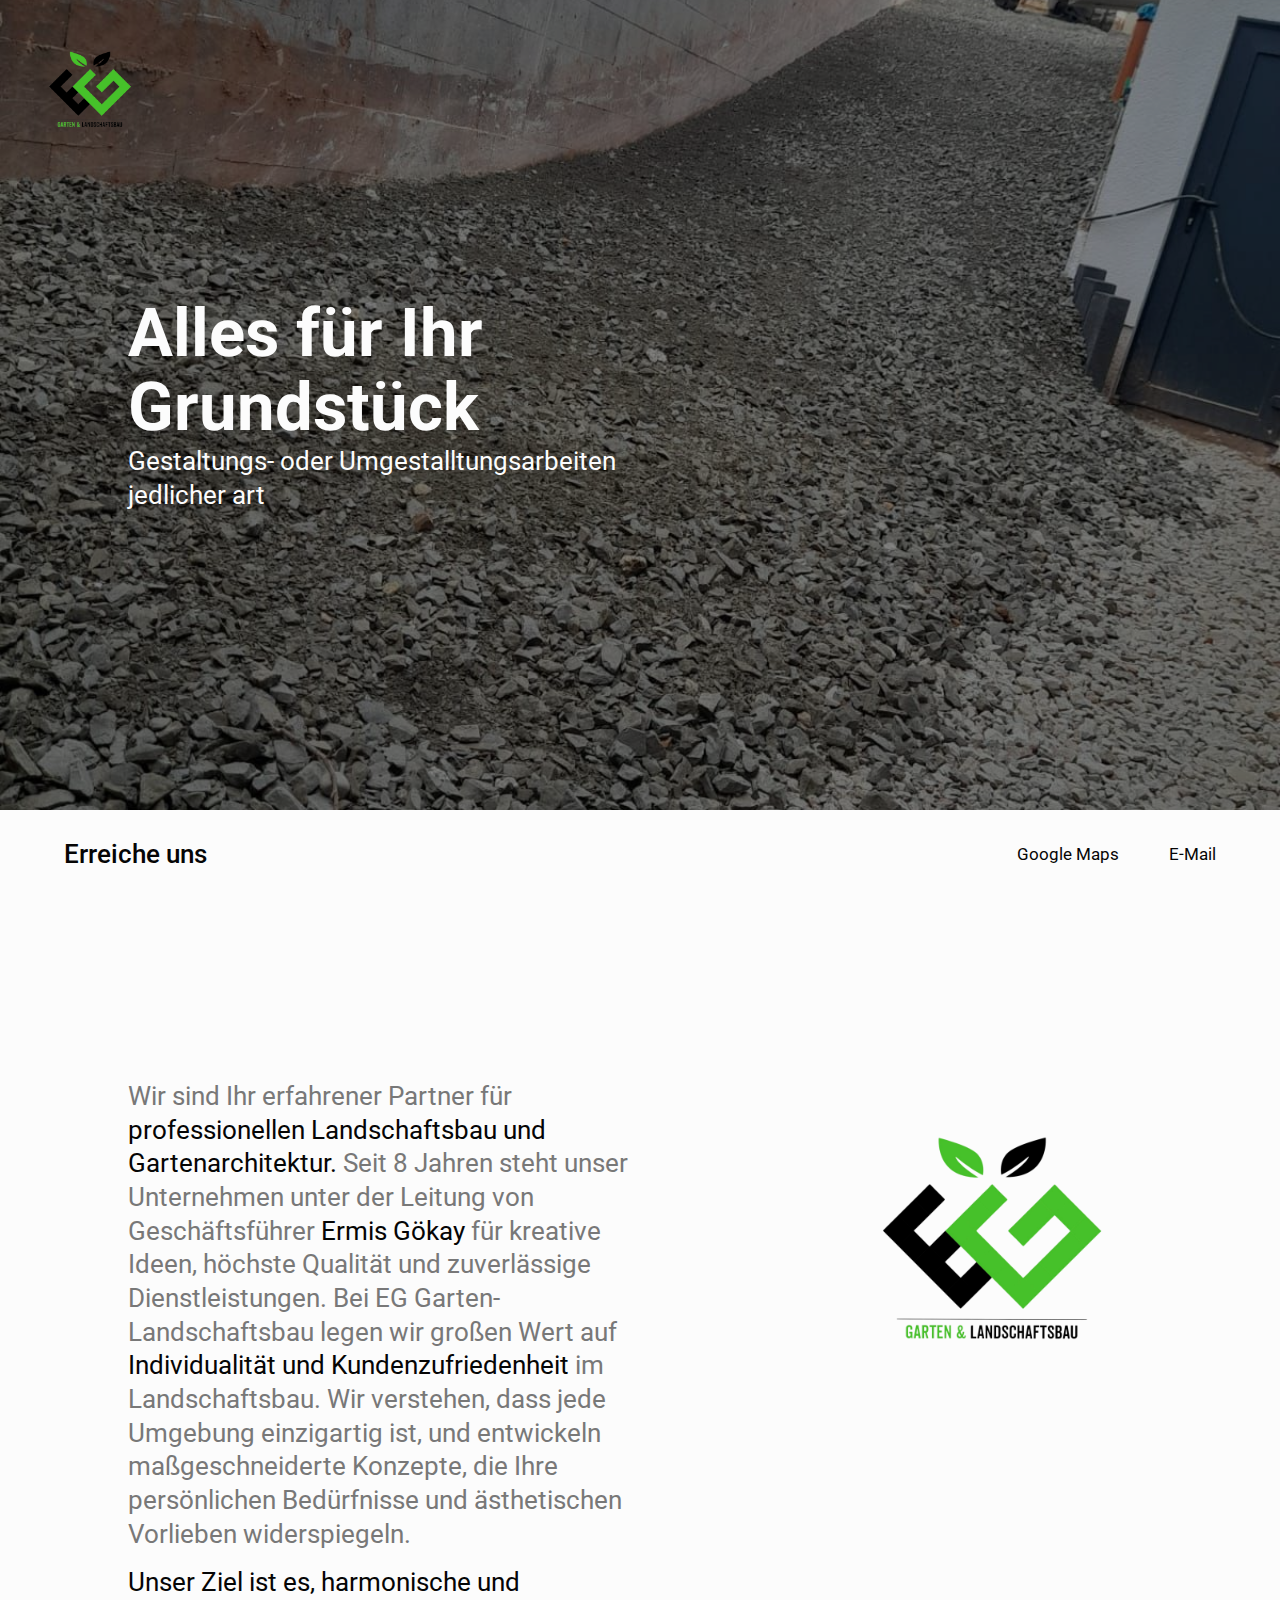
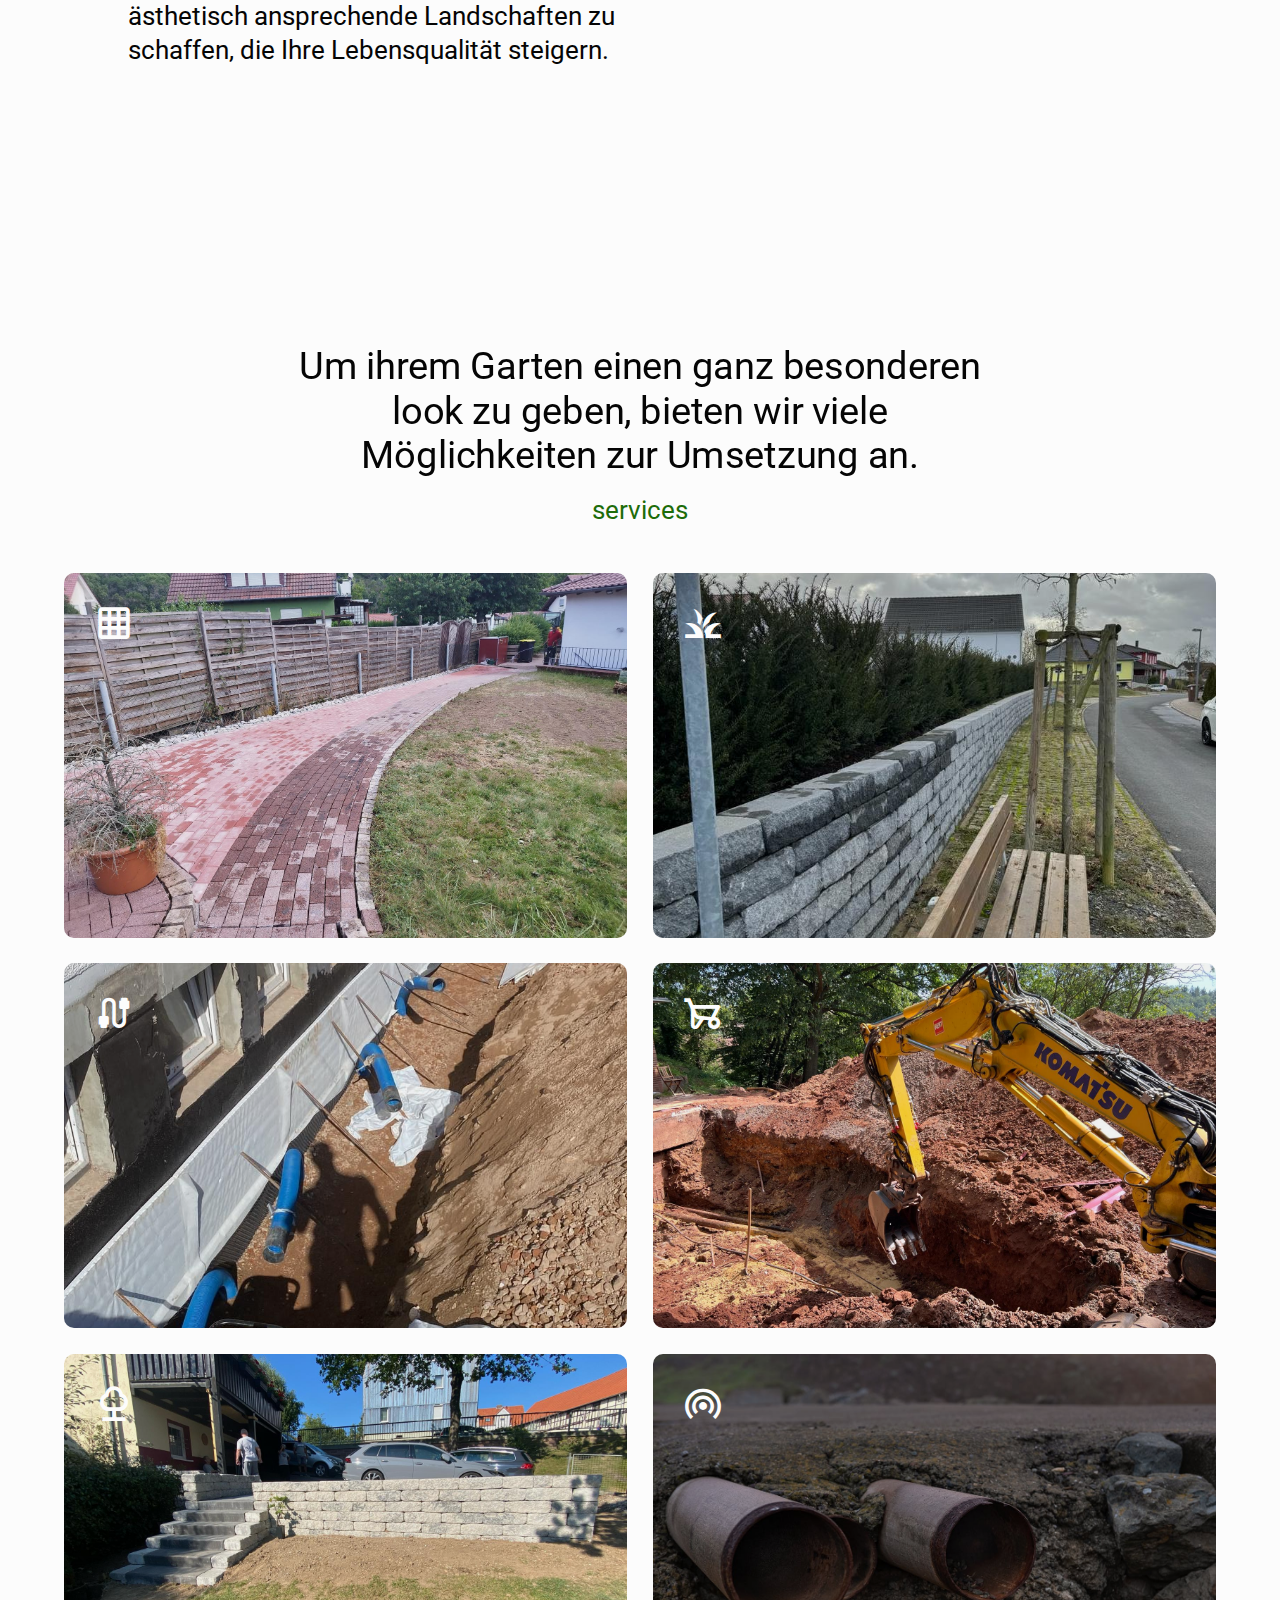
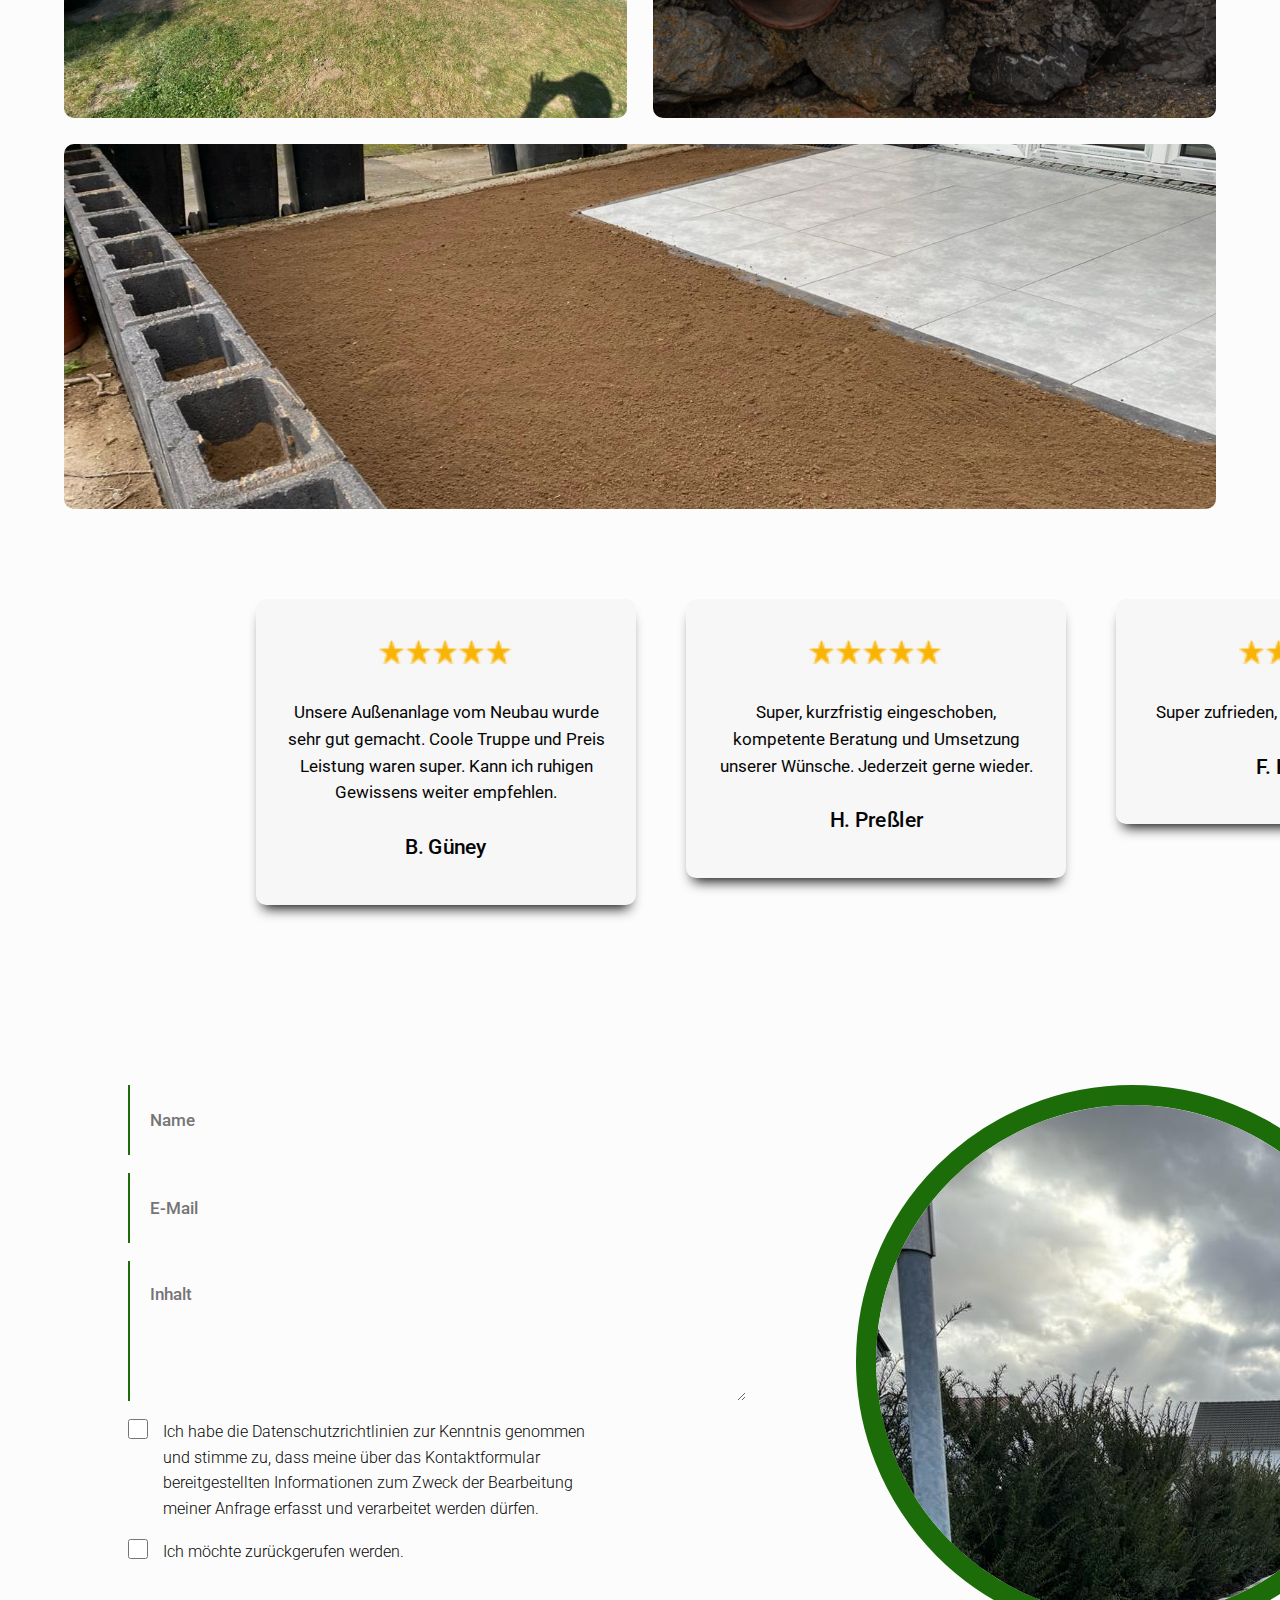
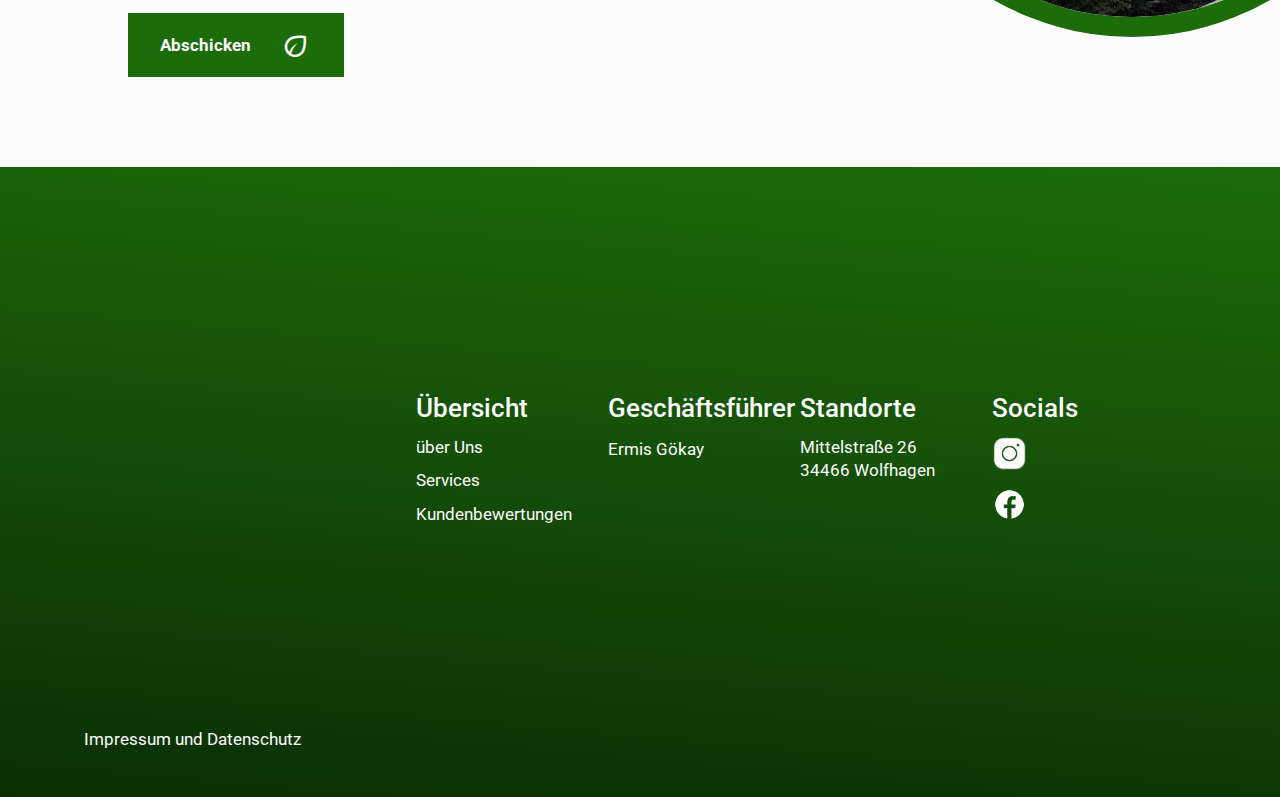
<file: index.html>
<!DOCTYPE html>
<html lang="en">
<head>
    <meta charset="UTF-8">
    <meta name="viewport" content="width=device-width, initial-scale=1.0">
    <link rel="icon" href="images/logo.png" type="image/png">
    <title>EG Garten-Landschaftsbau</title>
    <meta name="discription" content="Wir sind Ihr erfahrener Partner für professionellen Landschaftsbau und Gartenarchitektur.</span> Seit 8 Jahren steht unser Unternehmen unter der Leitung von Geschäftsführer Ermis Gökay für kreative Ideen, höchste Qualität und zuverlässige Dienstleistungen. Bei EG Garten- Landschaftsbau legen wir großen Wert auf Individualität und Kundenzufriedenheitv im Landschaftsbau. Wir verstehen, dass jede Umgebung einzigartig ist, und entwickeln maßgeschneiderte Konzepte, die Ihre persönlichen Bedürfnisse und ästhetischen Vorlieben widerspiegeln.">
    <meta name="keywords" content="EG Gartenlandschaftsbau, Gartenbau Wolfhagen, Landschaftsbau Wolfhagen, Gartenlandschaftsbau Wolfhagen, Gartenbau Kassel, Landschaftsbau Kassel, Gartenlandschaftsbau Kassel">
    <link rel="stylesheet" href="styles/styles.css">
    <link rel="stylesheet" href="styles/index.css">
    <link rel="stylesheet" href="styles/icons.css">
</head>
<body>
    <header>
        <div>
            <img src="images/logo.png" class="backgroundImg" alt="logo">
        </div>
    </header>
    <main id="hero">
        <article>
            <h4>Alles f&uumlr Ihr Grundst&uumlck</h4>
            <h6>Gestaltungs- oder Umgestalltungsarbeiten jedlicher art</h6>
        </article>
        <aside id="Herocontainer">
            <div>
                <img src="images/PHOTO-2024-02-13-19-26-29.jpg" class="backgroundImg" alt="background">
            </div>
            <div>
                <img src="images/erdarbeiten 3.jpg" class="backgroundImg" alt="background">
            </div>
            <div>
                <img src="images/gartengestaltung 8.jpg" class="backgroundImg" alt="background">
            </div>
            <div>
                <img src="images/PHOTO-2024-02-13-19-26-29.jpg" class="backgroundImg" alt="background">
            </div>
        </aside>
    </main>
    <main id="wo">
        <h6>Erreiche uns</h6>
        <div>
            <a href="index.html#contact">E-Mail</a>
            <a href="https://www.google.com/maps/place/EG+Garten-+und+Landschaftsbau/@51.3256512,9.169162,17z/data=!3m1!4b1!4m6!3m5!1s0x2e2dfa2fe200fc65:0x7a3e564bcb689e3a!8m2!3d51.3256479!4d9.1717369!16s%2Fg%2F11s8hx55ym?entry=ttu">Google Maps</a>
        </div>
    </main>
    <main id="info">
        <article>
            <h6>Wir sind Ihr erfahrener Partner für <span style="color: var(--col-2-);">professionellen Landschaftsbau und Gartenarchitektur.</span> Seit 8 Jahren steht unser Unternehmen unter der Leitung von Geschäftsführer <span style="color: var(--col-2-);">Ermis Gökay</span> für kreative Ideen, höchste Qualität und zuverlässige Dienstleistungen. Bei EG Garten- Landschaftsbau legen wir großen Wert auf <span style="color: var(--col-2-);">Individualität und Kundenzufriedenheit</span> im Landschaftsbau. Wir verstehen, dass jede Umgebung einzigartig ist, und entwickeln maßgeschneiderte Konzepte, die Ihre persönlichen Bedürfnisse und ästhetischen Vorlieben widerspiegeln.</h6>
            <h6 style="color: var(--col-2-);">Unser Ziel ist es, harmonische und ästhetisch ansprechende Landschaften zu schaffen, die Ihre Lebensqualität steigern.</h6>
        </article>
        <aside>
            <img src="images/logo.png" class="backgroundImg" alt="background">
        </aside>
    </main>
    <main id="service">
        <aside>
            <h5>Um ihrem Garten einen ganz besonderen look zu geben, bieten wir viele M&oumlglichkeiten zur Umsetzung an.</h5>
            <h6>services</h6>
        </aside>
        <section>
            <article>
                    <img src="images/pflasterarbeiten/pflasterarbeiten 1.jpg" class="backgroundImg img1" alt="service">
                    <img src="images/pflasterarbeiten/pflasterarbeiten 2.jpg" class="backgroundImg img2" alt="service">
                <h4 class="reveal1"> Pflasterarbeiten</h4>
                <i class="material-symbols-outlined" style="font-size: 40px;">grid_on</i>
                <div></div>
            </article>
            <article>
                    <img src="images/gartengestaltung 1.jpg" class="backgroundImg img1" alt="service">
                    <img src="images/gartengestaltung 2.jpg" class="backgroundImg img2" alt="service">
                <h4 class="reveal1">Gartengestaltung</h4>
                <i class="material-symbols-outlined" style="font-size: 40px;">grass</i>
                <div></div>
            </article>
            <article>
                    <img src="images/drainagearbeiten 1.jpg" class="backgroundImg img1" alt="service">
                    <img src="images/pexels-chiara-s-19128216.jpg" class="backgroundImg img2" alt="service">
                <h4 class="reveal1">Drainagearbeiten</h4>
                <i class="material-symbols-outlined" style="font-size: 40px;">cable</i>
                <div></div>
            </article>
            <article>
                    <img src="images/erdarbeiten 1.jpg" class="backgroundImg img1" alt="service">
                    <img src="images/erdarbeiten 2.jpg" class="backgroundImg img2" alt="service">
                <h4 class="reveal1">Erdarbeiten</h4>
                <i class="material-symbols-outlined" style="font-size: 40px;">garden_cart</i>
                <div></div>
            </article>
            <article>
                    <img src="images/gartengestaltung 9.jpg" class="backgroundImg img1" alt="service">
                    <img src="images/gartengestaltung 7.jpg" class="backgroundImg img2" alt="service">
                <h4 class="reveal1">Gartenservice</h4>
                <i class="material-symbols-outlined" style="font-size: 40px;">nature</i>
                <div></div>
            </article>
            <article>
                    <img src="images/pexels-david-mcelwee-10342586.jpg" class="backgroundImg img1" alt="service">
                    <img src="images/pexels-david-mcelwee-10342586.jpg" class="backgroundImg img2" alt="service">
                <h4 class="reveal1">Rohrbauarbeiten</h4>
                <i class="material-symbols-outlined" style="font-size: 40px;">wifi_tethering</i>
                <div></div>
            </article>
            <article>
                <img src="images/gartengestaltung 6.jpg" class="backgroundImg img1" alt="service">
                <img src="images/gartengestaltung 9.jpg" class="backgroundImg img2" alt="service">
            <h4 class="reveal1">Vieles Mehr</h4>
            <div></div>
        </article>
        </section>
    </main>
    <main id="feedback">
        <article class="card">
            <div>
                <img src="images/star.png" alt="feedback_star">
                <img src="images/star.png" alt="feedback_star">
                <img src="images/star.png" alt="feedback_star">
                <img src="images/star.png" alt="feedback_star">
                <img src="images/star.png" alt="feedback_star">
            </div>
            <p>Unsere Außenanlage vom Neubau wurde sehr gut gemacht. Coole Truppe und Preis Leistung waren super. Kann ich ruhigen Gewissens weiter empfehlen.</p>
            <h6>B. G&uumlney</h6>
        </article>
        <article class="card">
            <div>
                <img src="images/star.png" alt="feedback_star">
                <img src="images/star.png" alt="feedback_star">
                <img src="images/star.png" alt="feedback_star">
                <img src="images/star.png" alt="feedback_star">
                <img src="images/star.png" alt="feedback_star">
            </div>
            <p>Super, kurzfristig eingeschoben, kompetente Beratung und Umsetzung unserer Wünsche. Jederzeit gerne wieder.</p>
            <h6>H. Pre&szligler</h6>
        </article>
        <article class="card">
            <div>
                <img src="images/star.png" alt="feedback_star">
                <img src="images/star.png" alt="feedback_star">
                <img src="images/star.png" alt="feedback_star">
                <img src="images/star.png" alt="feedback_star">
                <img src="images/star.png" alt="feedback_star">
            </div>
            <p>Super zufrieden, tolle Arbeiten geleistet!</p>
            <h6>F. Kohlweg</h6>
        </article>
        <article class="card">
            <div>
                <img src="images/star.png" alt="feedback_star">
                <img src="images/star.png" alt="feedback_star">
                <img src="images/star.png" alt="feedback_star">
                <img src="images/star.png" alt="feedback_star">
                <img src="images/star.png" alt="feedback_star">
            </div>
            <p>Top Beratung, super Ausführung und ganz klar weiter zu empfehlen!</p>
            <h6>A. Islami</h6>
        </article>
        <aside>
            <a href="https://www.google.com/search?sa=X&sca_esv=3cb7e1ef2cffde3a&rlz=1C5GCCM_en&hl=de-DE&tbm=lcl&sxsrf=ACQVn09Apr8O5TZk7BLbzgyAVXoY-VQHAg:1708075232323&q=EG%20Garten-%20und%20Landschaftsbau%20Rezensionen&rflfq=1&num=20&stick=H4sIAAAAAAAAAONgkxK2sDCwMDU3sjAwMTe0MDE2tbC02MDI-IpR09VdwT2xqCQ1T1ehNC9FwScxL6U4OSMxraQ4KbFUISi1KjWvODM_LzVvESvxagHVHAsFcgAAAA&rldimm=8808572804718435898&ved=0CAYQ5foLahcKEwjo4KqMxK-EAxUAAAAAHQAAAAAQBQ&biw=1600&bih=813&dpr=1#lkt=LocalPoiReviews&arid=ChdDSUhNMG9nS0VJQ0FnSURod3BQNTR3RRAB">
                <button>
                    <h6>Alle ansehen</h6>
                    <i class="material-symbols-outlined active" style="font-size: 30px;">east</i>
                </button>
            </a>
        </aside>
    </main>
    <main id="contact">
        <form action="https://formspree.io/f/xjvnoozj" method="POST">
            <input type="text" placeholder="Name" name="Name" required oninvalid="this.setCustomValidity('Gib deinen Namen hier ein')" oninput="setCustomValidity('')">
            <input type="email" placeholder="E-Mail" name="email" required oninvalid="this.setCustomValidity('Gib deine E-Mail hier ein')" oninput="setCustomValidity('')">
            <textarea placeholder="Inhalt" name="Inhalt" cols="30" rows="10" required oninvalid="this.setCustomValidity('Gib deine Nachricht hier ein')" oninput="setCustomValidity('')"></textarea>
            <div>
                <input class="choice" type="checkbox" id="checkbox1" name="Datenschutz akzeptiert" required oninvalid="this.setCustomValidity('Akzeptiere unsere Datenschutzrichtlinien')" oninput="setCustomValidity('')">
                <label for="checkbox1" id="ContactText1">Ich habe die Datenschutzrichtlinien zur Kenntnis genommen und stimme zu, dass meine über das Kontaktformular bereitgestellten Informationen zum Zweck der Bearbeitung meiner Anfrage erfasst und verarbeitet werden dürfen.</label>
            </div>
            <div>
                <input onclick="telefonClap()" class="choice" type="checkbox" id="checkbox2" name="Möchte zurückgerufen werden" oninvalid="this.setCustomValidity('sollen wir dich zur&uumlckrufen?')" oninput="setCustomValidity('')">
                <label for="checkbox2" id="ContactText1">Ich m&oumlchte zur&uumlckgerufen werden.</label>
            </div>
            <input id="telefonInput" type="tel" placeholder="Nummer" name="Telefonnummer" oninvalid="this.setCustomValidity('Gib deine Telefonnummer hier ein')" oninput="setCustomValidity('')">
            <button type="submit" class="button1">
                <p>Abschicken</p>
                <i class="material-symbols-outlined" style="font-size: 30px;">eco</i>
            </button>
        </form>
        <aside>
            <img src="images/gartengestaltung 1.jpg" alt="">
        </aside>
    </main>
    <footer>
        <section>
            <article>
                <h6>&Uumlbersicht</h6>
                <a href="index.html#info">&uumlber Uns</a>
                <a href="index.html#service">Services</a>
                <a href="index.html#feedback">Kundenbewertungen</a>
            </article>
            <article>
                <h6>Geschäftsführer</h6>
                <p>Ermis G&oumlkay</p>
            </article>
            <article>
                <h6>Standorte</h6>
                <a href="https://www.google.com/maps/place/EG+Garten-+und+Landschaftsbau/@51.3256512,9.169162,17z/data=!3m1!4b1!4m6!3m5!1s0x2e2dfa2fe200fc65:0x7a3e564bcb689e3a!8m2!3d51.3256479!4d9.1717369!16s%2Fg%2F11s8hx55ym?entry=ttu">Mittelstraße 26 <br> 34466 Wolfhagen</a>
            </article>
            <article>
                <h6>Socials</h6>
                <a href="https://www.instagram.com/eg_galabau?igsh=ZHhyeGM4ODNpcG82&utm_source=qr"><img src="images/social1.png" alt="social"></a>
                <a href="https://www.facebook.com/profile.php?id=100090627134755"><img src="images/social2.png" alt="social"></a>
            </article>
        </section>
        <aside>
            <a href="id.html">Impressum und Datenschutz</a>
        </aside>
    </footer>
    <script src="javascript/work.js"></script>
</body>
<link rel="preconnect" href="https://fonts.googleapis.com">
<link rel="preconnect" href="https://fonts.gstatic.com" crossorigin>
<link href="https://fonts.googleapis.com/css2?family=Play:wght@400;700&family=Roboto:wght@100;300;400;500;700;900&display=swap" rel="stylesheet">
</html>
</file>
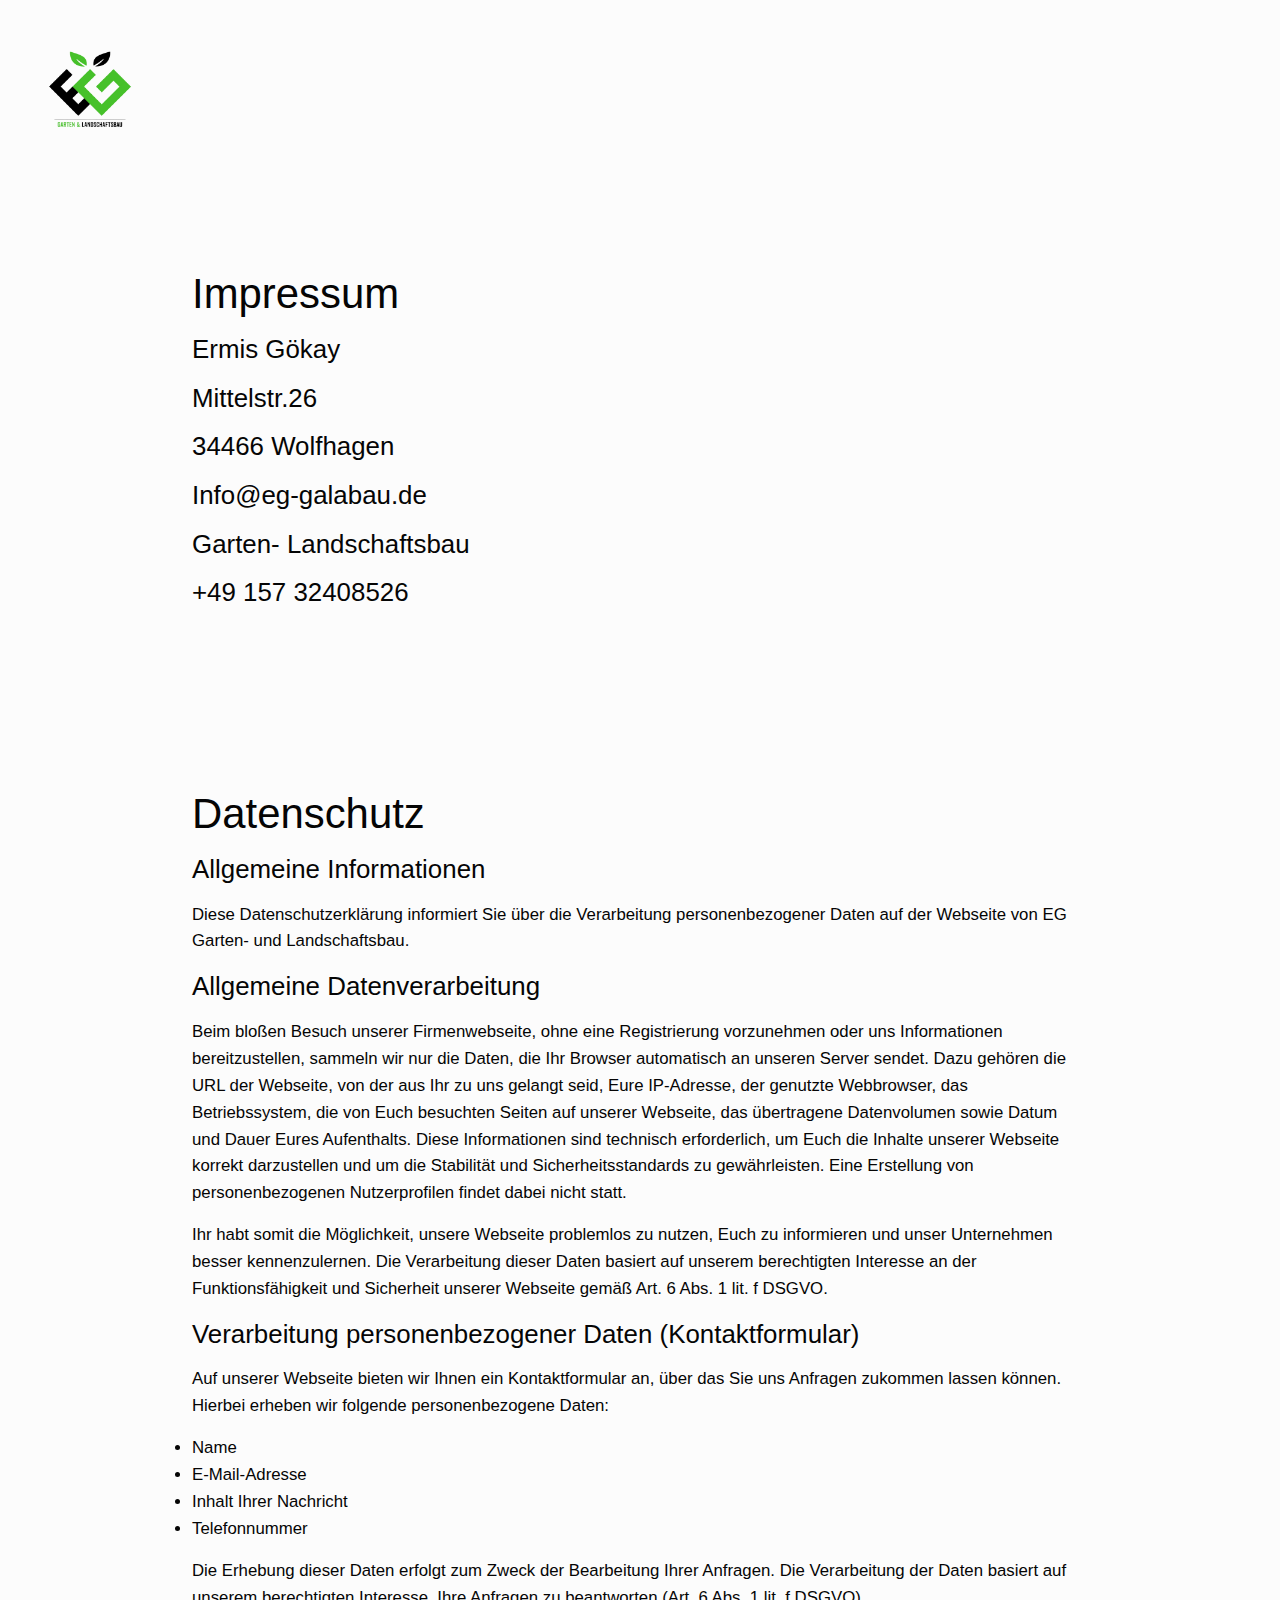
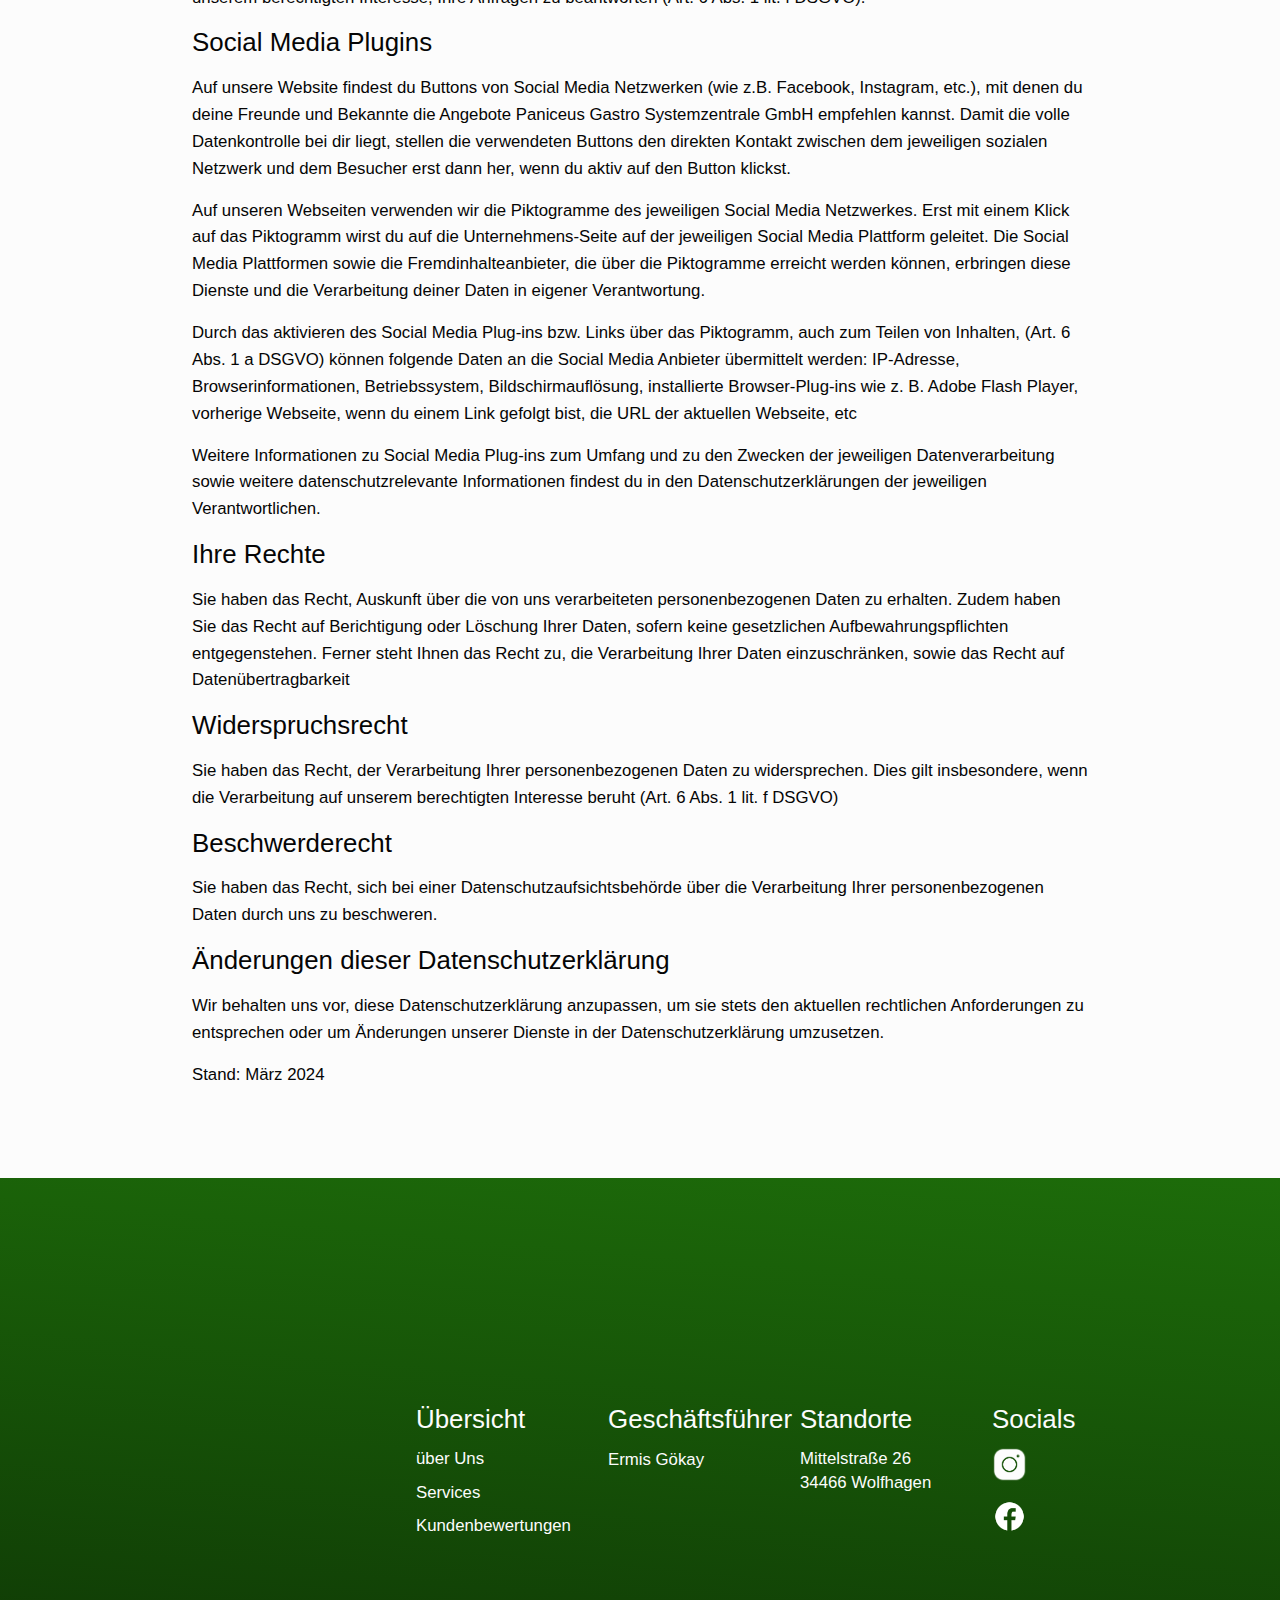
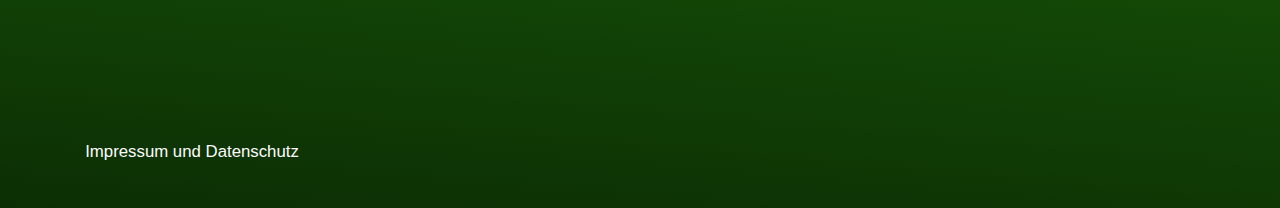
<file: id.html>
<!DOCTYPE html>
<html lang="en">
<head>
    <meta charset="UTF-8">
    <meta name="viewport" content="width=device-width, initial-scale=1.0">
    <link rel="icon" href="images/logo.png" type="image/png">
    <title>Impressum und Datenschutz</title>
    <meta name="discription" content="Wir sind Ihr erfahrener Partner für professionellen Landschaftsbau und Gartenarchitektur.</span> Seit 8 Jahren steht unser Unternehmen unter der Leitung von Geschäftsführer Ermis Gökay für kreative Ideen, höchste Qualität und zuverlässige Dienstleistungen. Bei EG Garten- Landschaftsbau legen wir großen Wert auf Individualität und Kundenzufriedenheitv im Landschaftsbau. Wir verstehen, dass jede Umgebung einzigartig ist, und entwickeln maßgeschneiderte Konzepte, die Ihre persönlichen Bedürfnisse und ästhetischen Vorlieben widerspiegeln.">
    <meta name="keywords" content="EG Gartenlandschaftsbau, Gartenbau Wolfhagen, Landschaftsbau Wolfhagen, Gartenlandschaftsbau Wolfhagen, Gartenbau Kassel, Landschaftsbau Kassel, Gartenlandschaftsbau Kassel">
    <link rel="stylesheet" href="styles/styles.css">
    <link rel="stylesheet" href="styles/index.css">
    <link rel="stylesheet" href="styles/icons.css">
</head>
<body>
    <header>
        <div>
            <img src="images/logo.png" class="backgroundImg" alt="logo">
        </div>
    </header>
    <main id="impressum">
        <h5>Impressum</h5>
        <h6>Ermis Gökay</h6>
        <h6>Mittelstr.26 </h6>
        <h6>34466 Wolfhagen </h6>
        <h6>Info@eg-galabau.de</h6>
        <h6>Garten- Landschaftsbau </h6>
        <h6>+49 157 32408526</h6>
    </main>
    <main id="datenschutz">
        <h5>Datenschutz</h5>
        <h6>Allgemeine Informationen</h6>
        <p>Diese Datenschutzerklärung informiert Sie über die Verarbeitung personenbezogener Daten auf der Webseite von EG Garten- und Landschaftsbau.</p>
        <h6>Allgemeine Datenverarbeitung</h6>
        <p>Beim bloßen Besuch unserer Firmenwebseite, ohne eine Registrierung vorzunehmen oder uns Informationen bereitzustellen, sammeln wir nur die Daten, die Ihr Browser automatisch an unseren Server sendet. Dazu gehören die URL der Webseite, von der aus Ihr zu uns gelangt seid, Eure IP-Adresse, der genutzte Webbrowser, das Betriebssystem, die von Euch besuchten Seiten auf unserer Webseite, das übertragene Datenvolumen sowie Datum und Dauer Eures Aufenthalts. 
            Diese Informationen sind technisch erforderlich, um Euch die Inhalte unserer Webseite korrekt darzustellen und um die Stabilität und Sicherheitsstandards zu gewährleisten. Eine Erstellung von personenbezogenen Nutzerprofilen findet dabei nicht statt.</p>
        <p>Ihr habt somit die Möglichkeit, unsere Webseite problemlos zu nutzen, Euch zu informieren und unser Unternehmen besser kennenzulernen.
            Die Verarbeitung dieser Daten basiert auf unserem berechtigten Interesse an der Funktionsfähigkeit und Sicherheit unserer Webseite gemäß Art. 6 Abs. 1 lit. f DSGVO.</p>
        <h6>Verarbeitung personenbezogener Daten (Kontaktformular)</h6>
        <p>Auf unserer Webseite bieten wir Ihnen ein Kontaktformular an, über das Sie uns Anfragen zukommen lassen können. Hierbei erheben wir folgende personenbezogene Daten:</p>
        <ul>
            <li>Name</li>
            <li>E-Mail-Adresse</li>
            <li>Inhalt Ihrer Nachricht</li>
            <li>Telefonnummer</li>
        </ul>
        <p>Die Erhebung dieser Daten erfolgt zum Zweck der Bearbeitung Ihrer Anfragen. Die Verarbeitung der Daten basiert auf unserem berechtigten Interesse, Ihre Anfragen zu beantworten (Art. 6 Abs. 1 lit. f DSGVO).</p>
        <h6>Social Media Plugins</h6>
        <p>Auf unsere Website findest du Buttons von Social Media Netzwerken (wie z.B. Facebook, Instagram, etc.), mit denen du deine Freunde und Bekannte die Angebote Paniceus Gastro Systemzentrale GmbH empfehlen kannst. Damit die volle Datenkontrolle bei dir liegt, stellen die verwendeten Buttons den direkten Kontakt zwischen dem jeweiligen sozialen Netzwerk und dem Besucher erst dann her, wenn du aktiv auf den Button klickst. </p>
        <p>Auf unseren Webseiten verwenden wir die Piktogramme des jeweiligen Social Media Netzwerkes. Erst mit einem Klick auf das Piktogramm wirst du auf die Unternehmens-Seite auf der jeweiligen Social Media Plattform geleitet. Die Social Media Plattformen sowie die Fremdinhalteanbieter, die über die Piktogramme erreicht werden können, erbringen diese Dienste und die Verarbeitung deiner Daten in eigener Verantwortung. </p>
        <p>Durch das aktivieren des Social Media Plug-ins bzw. Links über das Piktogramm, auch zum Teilen von Inhalten, (Art. 6 Abs. 1 a DSGVO) können folgende Daten an die Social Media Anbieter übermittelt werden: IP-Adresse, Browserinformationen, Betriebssystem, Bildschirmauflösung, installierte Browser-Plug-ins wie z. B. Adobe Flash Player, vorherige Webseite, wenn du einem Link gefolgt bist, die URL der aktuellen Webseite, etc
        <p>Weitere Informationen zu Social Media Plug-ins zum Umfang und zu den Zwecken der jeweiligen Datenverarbeitung sowie weitere datenschutzrelevante Informationen findest du in den Datenschutzerklärungen der jeweiligen Verantwortlichen.</p>
        <h6>Ihre Rechte</h6>
        <p>Sie haben das Recht, Auskunft über die von uns verarbeiteten personenbezogenen Daten zu erhalten. Zudem haben Sie das Recht auf Berichtigung oder Löschung Ihrer Daten, sofern keine gesetzlichen Aufbewahrungspflichten entgegenstehen. Ferner steht Ihnen das Recht zu, die Verarbeitung Ihrer Daten einzuschränken, sowie das Recht auf Datenübertragbarkeit</p>
        <h6>Widerspruchsrecht</h6>
        <p>Sie haben das Recht, der Verarbeitung Ihrer personenbezogenen Daten zu widersprechen. Dies gilt insbesondere, wenn die Verarbeitung auf unserem berechtigten Interesse beruht (Art. 6 Abs. 1 lit. f DSGVO)</p>
        <h6>Beschwerderecht</h6>
        <p>Sie haben das Recht, sich bei einer Datenschutzaufsichtsbehörde über die Verarbeitung Ihrer personenbezogenen Daten durch uns zu beschweren.</p>
        <h6>Änderungen dieser Datenschutzerklärung</h6>
        <p>Wir behalten uns vor, diese Datenschutzerklärung anzupassen, um sie stets den aktuellen rechtlichen Anforderungen zu entsprechen oder um Änderungen unserer Dienste in der Datenschutzerklärung umzusetzen.</p>
        <p>Stand: März 2024</p>
    </main>
    <footer>
        <section>
            <article>
                <h6>&Uumlbersicht</h6>
                <a href="index.html#info">&uumlber Uns</a>
                <a href="index.html#service">Services</a>
                <a href="index.html#feedback">Kundenbewertungen</a>
            </article>
            <article>
                <h6>Geschäftsführer</h6>
                <p>Ermis G&oumlkay</p>
            </article>
            <article>
                <h6>Standorte</h6>
                <a href="https://www.google.com/maps/place/EG+Garten-+und+Landschaftsbau/@51.3256512,9.169162,17z/data=!3m1!4b1!4m6!3m5!1s0x2e2dfa2fe200fc65:0x7a3e564bcb689e3a!8m2!3d51.3256479!4d9.1717369!16s%2Fg%2F11s8hx55ym?entry=ttu">Mittelstraße 26 <br> 34466 Wolfhagen</a>
            </article>
            <article>
                <h6>Socials</h6>
                <a href=""><img src="images/social1.png" alt="social"></a>
                <a href=""><img src="images/social2.png" alt="social"></a>
            </article>
        </section>
        <aside>
            <a href="id.html">Impressum und Datenschutz</a>
        </aside>
    </footer>
</body>
</html>
</file>
<file: styles/styles.css>
:root{
    --col-1-: rgb(252, 252, 252);
    --col-2-: rgb(5, 5, 5);
    --col-3-: rgb(120, 120, 120);
    --col-4-: rgb(253, 251, 237);
    --col-5-: rgb(29, 108, 10);
    --col-6-: rgb(62, 153, 39);

    --font-1-: 'Play', sans-serif;
    --font-2-: 'Roboto', sans-serif;

    --sz-1-: 17.942rem;
    --sz-2-: 11.089rem;
    --sz-3-: 6.854rem;
    --sz-4-: 4.2rem;
    --sz-5-: 2.618rem;
    --sz-6-: 1.618rem;
    --sz-7-: 1.05rem;
}

*{
    margin: 0;
    padding: 0;
    color: var(--col-2-);
    scroll-behavior: smooth;
}
html{
    height: auto;
    font-size: 16px;
}
body{
    background-color: var(--col-1-);

    &::-webkit-scrollbar {
        display: none;
    }
}
@media (max-width: 1024px){
    html{
        height: auto;
        font-size: 15px;
    } 
}
@media (max-width: 768px){
    html{
        height: auto;
        font-size: 13px;
    } 
}
@media (max-width: 480px){
    html{
        height: auto;
        font-size: 12px;
    } 
    :root{
        --sz-6-: 2rem;
        --sz-7-: 1.2rem;
    }
}
main{
    position: relative;
    height: 100vh;
    width: 100vw;
    background-color: var(--col-1-);
    z-index: 4;
}
div{
    z-index: 2;
}
img{
    z-index: 2;
}
h1{
    font-size: var(--sz-1-);
    font-family: var(--font-2-);
    font-weight: 700;
}
h2{
    font-size: var(--sz-2-);
    font-family: var(--font-2-);
    font-weight: 700;
}
h3{
    font-size: var(--sz-3-);
    font-family: var(--font-2-);
    font-weight: 700;
}
h4{
    font-size: var(--sz-4-);
    font-family: var(--font-2-);
    font-weight: 700;
    line-height: 110%;
}
h5{
    font-size: var(--sz-5-);
    font-family: var(--font-2-);
    font-weight: 500;
}
h6{
    font-size: var(--sz-6-);
    font-family: var(--font-2-);
    font-weight: 400;
    line-height: 130%;
}
p{
    width: auto;
    font-size: var(--sz-7-);
    font-family: var(--font-2-);
    line-height: 160%;
    font-weight: 400;
    color: var(--col-3-);
}
a{
    font-size: var(--sz-7-);
    font-family: var(--font-2-);
    line-height: 140%;
    font-weight: 400;
    text-decoration: none;
}
li{
    width: auto;
    font-size: var(--sz-7-);
    font-family: var(--font-2-);
    line-height: 160%;
    font-weight: 400;
    color: var(--col-3-);
}


.button1{
    height: auto;
    width: auto;
    padding: 15px 30px;
    background-color: var(--col-5-);
    border: solid var(--col-5-) 2px;
    display: flex;
    flex-direction: row;
    justify-content: flex-start;
    align-items: center;
    gap: 30px;
    transition: all 200ms ease;

    & p{
        color: var(--col-1-);
        font-weight: bold;
        transition: all 200ms ease;
    }
    & h6{
        color: var(--col-1-);
        font-weight: bold;
        transition: all 200ms ease;
    }
    & i{
        color: var(--col-1-);
        transition: all 200ms ease;
    }
    &:hover{
        background-color: transparent;
    
        & p{
            color: var(--col-5-);
        }
        & h6{
            color: var(--col-5-);
        }
        & i{
            color: var(--col-5-);
        }
    }
}
@media (max-width: 480px){
    .button1{
        width: 80vw;
    }
}
.reveal1, .reveal2, .reveal3, .reveal4{
    position: relative;
    opacity: 0;
    transform: translateY(100px);
    pointer-events: none;
    z-index: -2;
    transition: all 1s ease;

    &.active{
        opacity: 1;
        transform: translateY(0px);
        pointer-events: all;
        z-index: 2;
    }
}
@media (max-width: 1024px){
    .reveal1, .reveal2, .reveal3, .reveal4{
        position: relative;
        opacity: 1;
        transform: translateY(0);
        pointer-events: none;
        z-index: 2;
    }
}

.backgroundImg{
    position: absolute;
    height: 100%;
    width: 100%;
    object-fit: cover;
}
.colorFull{
    background: linear-gradient(90deg, var(--col-5-) 0%, var(--col-6-) 100%);
    color: transparent;
    background-clip: text;
    pointer-events: none;
}
</file>
<file: styles/index.css>
header{
    position: fixed;
    top: 0;
    left: 0;
    height: auto;
    width: auto;
    z-index: 100;

    & div{
        position: relative;
        height: 120px;
        aspect-ratio: 1 / 1;
        margin: 30px;

    }
}
#hero{
    height: 90vh;
    display: flex;
    flex-direction: column;
    justify-content: center;
    align-items: flex-start;
    overflow: hidden;
    z-index: 2;

    & article{
        position: relative;
        height: 100vh;
        width: 40vw;
        margin: 0 10vw;
        display: flex;
        flex-direction: column;
        justify-content: center;
        align-items: flex-start;
        z-index: 4;

        & *{
            color: var(--col-1-);
        }
        & div{
            display: flex;
        }
    }
    & aside{
        position: absolute;
        height: 100vh;
        width: 100vw;
        display: flex;
        flex-direction: row;
        justify-content: flex-start;
        align-self: center;
        overflow: hidden;
        overflow-x: scroll;
        transition: all 500ms ease;
        scroll-behavior: unset;

        & div{
            flex: none;
            position: relative;
            height: 100vh;
            width: 100vw;

            & img{
                filter: brightness(60%);
            }
        }
    }
}
#wo{
    height: 10vh;
    width: 90vw;
    padding: 0 5vw;
    display: flex;
    flex-direction: row;
    justify-content: space-between;
    align-items: center;
    background-color: var(--col-1-);
    z-index: 4;

    & h6{
        font-weight: 500;
    }
    & div{
        display: flex;
        flex-direction: row-reverse;
        justify-content: flex-start;
        align-items: center;
        gap: 50px;

        & *{
            color: var(--col-2-);
        }
    }
}
#info{
    height: auto;
    padding: 20vh 0 30vh 0;
    display: flex;
    flex-direction: column;
    justify-content: flex-start;
    align-items: flex-start;
    gap: 5vh;

    & article{
        height: auto;
        width: 40vw;
        margin: 0 10vw;

        &:nth-child(1){
            display: flex;
            flex-direction: column;
            justify-content: flex-start;
            align-items: flex-start;
            gap: 15px;

            & *{
                color: var(--col-3-);
            }
        }
    }
    & aside{
        position: absolute;
        top: 20vh;
        right: 10vw;
        width: 25vw;
        aspect-ratio: 1 / 1;
    }
}
#service{
    position: relative;
    height: auto;
    display: flex;
    flex-direction: column;
    justify-content: flex-start;
    align-items: center;
    gap: 5vh;

    & aside{
        height: auto;
        width: 85vw;
        margin: 0 7.5vw;
        display: flex;
        flex-direction: column;
        justify-content: flex-start;
        align-items: center;
        gap: 10px;

        & h6{
            color: var(--col-5-);
        }
        & h5{
            width: 60vw;
            text-align: center;
            font-weight: 400;
            scale: 0.9;
        }
    }
    & section{
        width: 90vw;
        margin: 0 5vw;
        aspect-ratio: 3 / 4;
        display: grid;
        grid-template-areas:
        "one two"
        "tree four"
        "five six"
        "seven seven";
        gap: 2vw;

        & article{
            position: relative;
            display: flex;
            flex-direction: column;
            justify-content: flex-end;
            align-items: flex-start;
            overflow: hidden;
            border-radius: 10px;
            transition: all 500ms ease;

            & h4{
                z-index: 10;
                position: absolute;
                padding: 30px;
                color: var(--col-1-);
                font-family: var(--font-1-);
                font-size: var(--sz-5-);

                
            }
            & .img2{
                opacity: 0;
                transition: scale 500ms ease;
            }
            & i{
                position: absolute;
                top: 0;
                left: 0;
                padding: 30px;
                color: var(--col-1-);
                font-weight: 600;
            }
            & div{
                position: absolute;
                top: 100%;
                left: 0;
                height: 100%;
                width: 100%;
                background: linear-gradient(0deg, var(--col-2-) -20%, transparent 40%);
                transition: all 500ms ease;
            }
            &:hover{

                & .img1{
                    opacity: 0;
                }
                & .img2{
                    opacity: 1;
                    scale: 1.1;
                }
                & div{
                    top: 0;
                }
            }
            & img{
                filter: brightness(95%);
                z-index: -3;
            }
            &:nth-child(1){
                grid-area: one;
            }
            &:nth-child(2){
                grid-area: two;
            }
            &:nth-child(3){
                grid-area: tree;
            }
            &:nth-child(4){
                grid-area: four;
            }
            &:nth-child(5){
                grid-area: five;
            }
            &:nth-child(6){
                grid-area: six;
            }
            &:nth-child(7){
                grid-area: seven;
            }
        }
    }
}
#feedback{
    height: auto;
    width: 80vw;
    padding: 10vh 0 10vh 20vw;
    display: flex;
    flex-direction: row;
    justify-content: flex-start;
    align-items: flex-start;
    flex-wrap: nowrap;
    overflow: hidden;
    overflow-x: scroll;
    gap: 50px;

    &::-webkit-scrollbar {
        display: none;
    }
    & .card{
        flex: none;
        height: auto;
        width: 320px;
        padding: 40px 30px;
        background-color: rgb(247, 247, 247);
        border-radius: 10px;
        display: flex;
        flex-direction: column;
        justify-content: flex-start;
        align-items: center;
        gap: 25px;
        -webkit-box-shadow: 0px 10px 13px -7px var(--col-2-), 5px 5px 15px 5px rgba(0,0,0,0); 
        box-shadow: 0px 10px 13px -7px var(--col-2-), 5px 5px 15px 5px rgba(0,0,0,0);

        & div{
            display: flex;
            flex-direction: row;
            justify-content: flex-start;
            align-items: center;
            gap: 4xp;

            & img{
                height: 25px;
            }
        }
        & p{
            margin-top: 10px;
            color: var(--col-2-);
            font-weight: 400;
            text-align: center;
        }
        & h6{
            font-weight: 500;
            scale: 0.8;
        }
    }
    & aside{
        flex: none;
        height: 200px;
        width: 300px;
        margin: auto;
        display: flex;
        flex-direction: row;
        justify-content: flex-start;
        align-items: center;

        & button{
            padding: 15px;
            display: flex;
            flex-direction: row;
            justify-content: flex-start;
            align-items: center;
            gap: 15px;
            scale: 0.8;
            border: none;
            background-color: transparent;

            & *{
                color: var(--col-5-);
            }
        }
    }
}
#contact{
    height: auto;
    padding: 10vh 0;
    display: flex;
    flex-direction: column;
    justify-content: flex-start;
    align-items: flex-start;
    overflow: hidden;
    gap: 5vw;
    z-index: 3;

    & form{
        flex: none;
        position: relative;
        height: auto;
        width: 45vw;
        margin-left: 10vw;
        display: flex;
        flex-direction: column;
        justify-content: flex-start;
        align-items: flex-start;
        gap: 2vh;

        & input{
            height: 70px;
            width: 100%;
            border: none;
            border-radius: 0;
            border: none;
            outline: none;
            padding: 0 20px;
            background-color: var(--col-1-);
            border-left: solid var(--col-5-) 2px;

            font-size: var(--sz-7-);
            font-family: var(--font-2-);
            line-height: 160%;
            font-weight: 500;
            color: var(--col-2-); 
        }
        
        & textarea{
            height: 100px;
            max-height: 60vh;
            width: 100%;
            min-width: 100%;
            max-width: 100%;
            border: none;
            outline: none;
            padding: 20px;
            background-color: var(--col-1-);
            border-left: solid var(--col-5-) 2px;
            border-radius: 0;

            font-size: var(--sz-7-);
            font-family: var(--font-2-);
            line-height: 160%;
            font-weight: 500;
            color: var(--col-2-);
        }
        & div{
            position: relative;
            height: auto;
            width: 80%;
            display: flex;
            flex-direction: row;
            justify-content: flex-start;
            align-items: flex-start;
            gap: 15px;

            & .choice{
                flex: none;
                height: 20px;
                width: 20px;
                border-radius: 10px;
                transition: all 300ms ease;
            }
            & label{
                font-size: 16px;
                font-family: var(--font-2-);
                line-height: 160%;
                font-weight: 300;
                color: var(--col-2-);
            }
        }
        & #telefonInput{
            display: none;
            opacity: 0;
            z-index: -5;
        }
        & button{
            margin-top: 30px;
            &:hover i{
                rotate: -45deg;
            }
        }
    }
    aside{
        position: absolute;
        right: -10vw;
        height: 40vw;
        width: 40vw;
        border-radius: 50%;
        overflow: hidden;
        z-index: -4;
        border: solid var(--col-5-) 20px;
    }
}
footer{
    height: 70vh;
    width: 100vw;
    background: linear-gradient(185deg, rgb(29, 108, 10) 0%, rgb(12, 46, 4) 100%);
    display: flex;
    flex-direction: column;
    justify-content: center;
    align-items: flex-end;

    & *{
        color: var(--col-1-);
    }
    & section{
        position: relative;
        height: 25vh;
        width: 60vw;
        padding: 1vh 2.5vw;
        margin-right: 5vw;
        display: flex;
        flex-direction: row;
        justify-content: flex-start;
        align-items: center;

        & article{
            height: 80%;
            width: 25%;
            display: flex;
            flex-direction: column;
            justify-content: flex-start;
            align-items: flex-start;
            gap: 10px;

            & h6{
                font-weight: 500;
            }
            & img{
                height: 35px;
                aspect-ratio: 1 / 1;
            }
        }
    }
    & aside{
        position: absolute;
        left: 0;
        height: 60vh;
        width: 20vw;
        padding: 5vh 5vw;
        display: flex;
        flex-direction: column;
        justify-content: flex-end;
        align-items: center;

        & div{
            display: flex;
            flex-direction: column;
            justify-content: flex-start;
            align-items: center;
            padding: 0 20px;
            background-color: white;
            border-radius: 4px;

            & img{
                height: 100px;
            }
        }
    }
}



@media (max-width: 1024px){
    header{
        position: fixed;
        top: 0;
        left: 0;
        height: auto;
        width: auto;
        z-index: 100;
    
        & div{
            position: relative;
            height: 100px;
            aspect-ratio: 1 / 1;
            margin: 30px;
    
        }
    }
    #hero{
        align-items: center;

        & article{
            width: 80vw;
            align-items: center;
    
            & *{
                text-align: center;
            }
        }
    }
    #info{
        padding: 30vh 0 30vh 0;
    
        & article{
            width: 70vw;
            margin: 0 15vw;
            align-items: center;
    
                & *{
                    text-align: center;
                }
        }
        & aside{
            top: 0vh;
            right: 37.5vw;
            width: 25vw;
        }
    }
    #service{
    
        & aside{

            & h5{
                width: 100%;
            }
        }
        & section{
            aspect-ratio: 3 / 10;
            grid-template-areas:
            "one"
            "two"
            "tree"
            "four"
            "five"
            "six"
            "seven";
        }
    }
    #feedback{
        width: 90vw;
        padding: 10vh 0 10vh 10vw;

        & .card{
            width: 300px;
        }
    }
    #contact{
    
        & form{
            width: 80vw;
            align-items: center;

            & div{
                width: 100%;
            }
        }
        & aside{
            display: none;
        }

    }
    footer{
        height: auto;
        flex-direction: row;
        justify-content: flex-start;
        align-items: flex-end;
    
        & section{
            position: relative;
            height: auto;
            width: 35vw;
            padding: 10vh 1vw 10vh 15vw;
            margin-right: 0vw;
            display: flex;
            flex-direction: column;
            justify-content: flex-start;
            align-items: flex-start;
            gap: 7vh;
    
            &:nth-child(1){
                border-bottom: none;
            }
            & article{
                height: 80%;
                width: 25%;
                display: flex;
                flex-direction: column;
                justify-content: flex-start;
                align-items: flex-start;
                gap: 10px;
    
                & h6{
                    font-weight: 500;
                }
                & img{
                    height: 35px;
                    aspect-ratio: 1 / 1;
                }
            }
        }
        & aside{
            height: 60vh;
            width: 35vw;
            padding: 25vh 0 5vh 55vw;
        }
    }
}
@media (max-width: 768px){
    header{
        position: fixed;
        top: 0;
        left: 0;
        height: auto;
        width: auto;
        z-index: 100;
    
        & div{
            position: relative;
            height: 80px;
            aspect-ratio: 1 / 1;
            margin: 30px;
    
        }
    }
    #hero{
    
        & article{
            width: 90vw;
        }    
    }
    #info{
        padding: 40vh 0 30vh 0;

        & article{
            width: 80vw;
            margin: 0 10vw;
        }
        & aside{
            top: 0vh;
            right: 30vw;
            width: 40vw;
        }
    }
    #service{

        & section{
            aspect-ratio: 3 / 16;
        }
    }
}
@media (max-width: 480px){
    header{
        position: fixed;
        top: 0;
        left: 0;
        height: auto;
        width: auto;
        z-index: 100;
    
        & div{
            position: relative;
            height: 60px;
            aspect-ratio: 1 / 1;
            margin: 30px;
    
        }
    }
    #info{
        padding: 50vh 0 30vh 0;

        & aside{
            top: 0vh;
            right: 25vw;
            width: 50vw;
        }
    }
    #service{

        & section{
            aspect-ratio: 3 / 26;
        }
    }
}

#impressum{
    height: auto;
    width: 70vw;
    padding: 30vh 15vw 10vh 15vw;
    display: flex;
    flex-direction: column;
    justify-content: flex-start;
    align-items: flex-start;
    gap: 15px;

    & *{
        color: var(--col-2-);
        font-weight: 400;
    }
}
#datenschutz{
    height: auto;
    width: 70vw;
    padding: 10vh 15vw;
    display: flex;
    flex-direction: column;
    justify-content: flex-start;
    align-items: flex-start;
    gap: 15px;

    & *{
        color: var(--col-2-);
        font-weight: 100;
    }
}
@media (max-width: 768px){
    #impressum{
        width: 90vw;
        padding: 30vh 5vw 10vh 5vw;
    }
    #datenschutz{
        width: 90vw;
        padding: 10vh 5vw;
    }
}
</file>
<file: styles/icons.css>
/* fallback */
@font-face {
    font-family: 'Material Symbols Outlined';
    font-style: normal;
    font-weight: 100 700;
    src: url(iconfallback.woff2) format('woff2');
  }
  
  .material-symbols-outlined {
    font-family: 'Material Symbols Outlined';
    font-weight: normal;
    font-style: normal;
    font-size: 24px;
    line-height: 1;
    letter-spacing: normal;
    text-transform: none;
    display: inline-block;
    white-space: nowrap;
    word-wrap: normal;
    direction: ltr;
    -webkit-font-feature-settings: 'liga';
    -webkit-font-smoothing: antialiased;
  }
</file>
